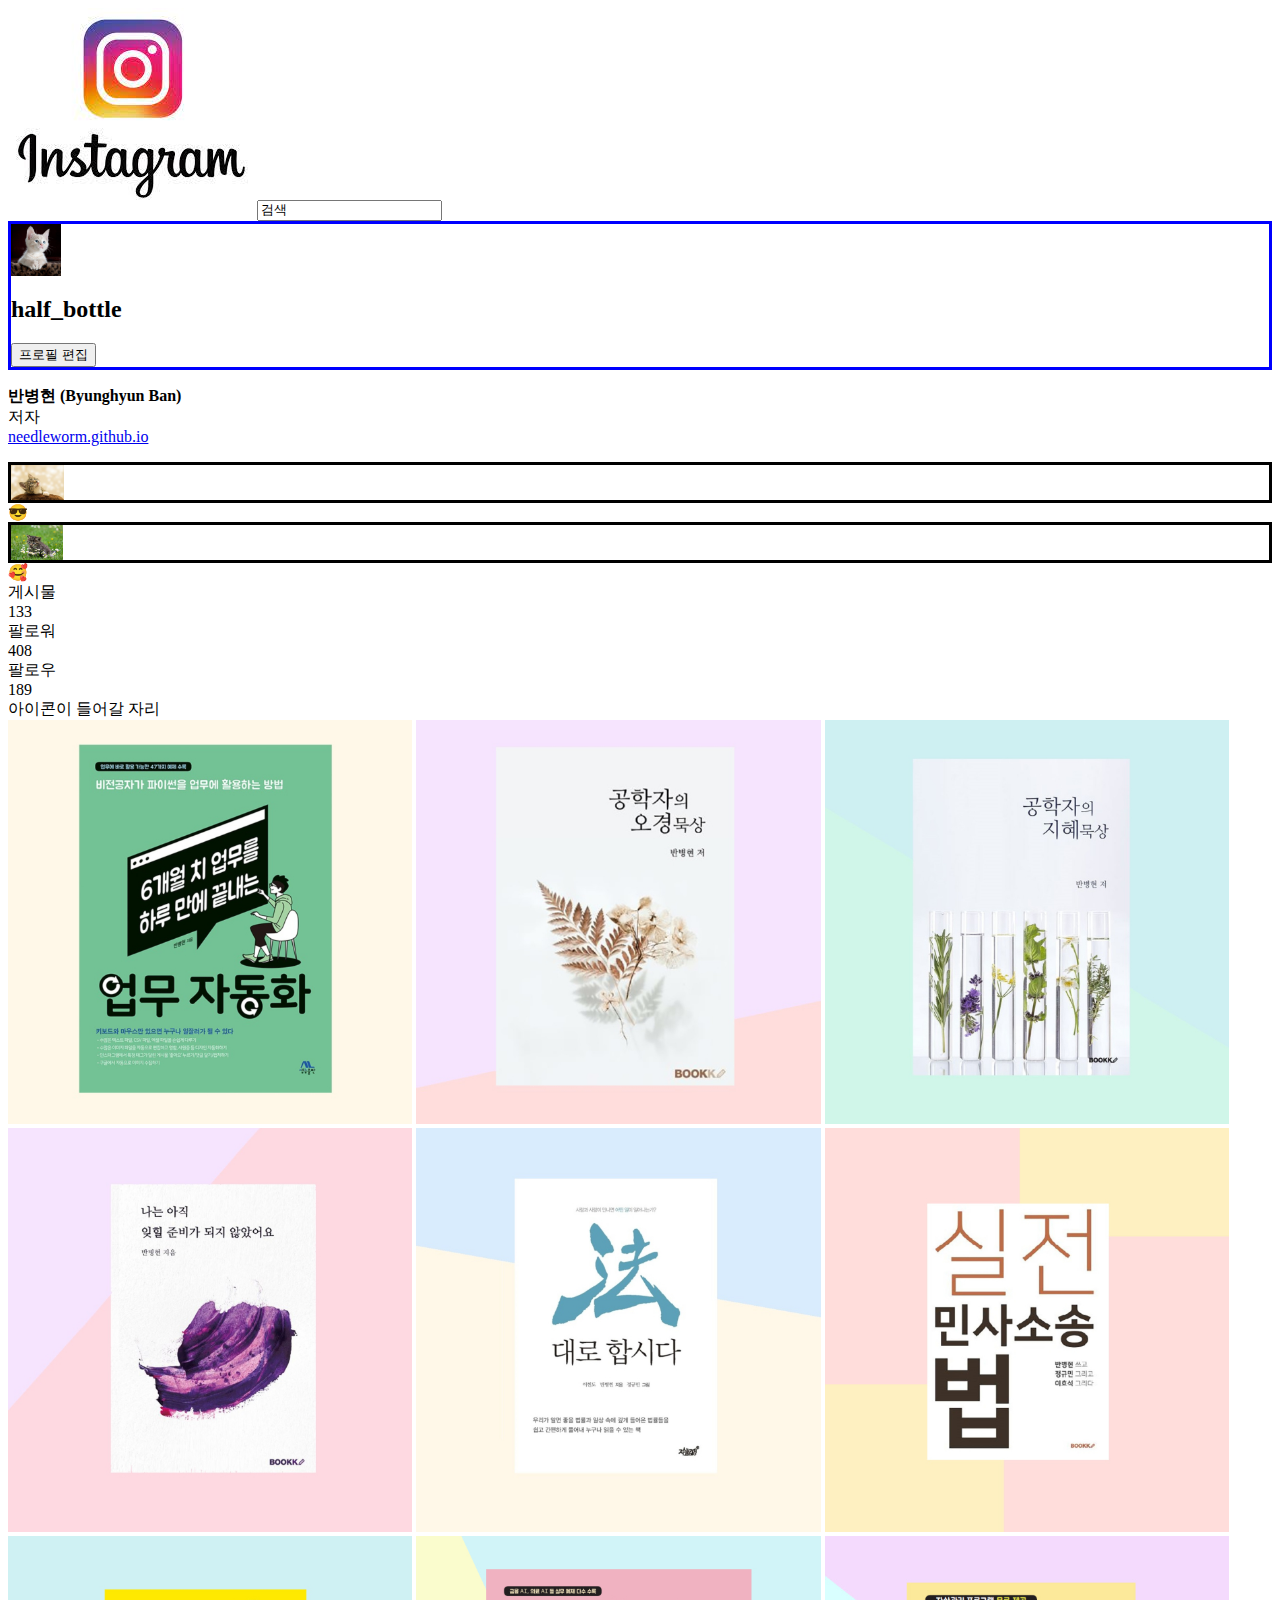
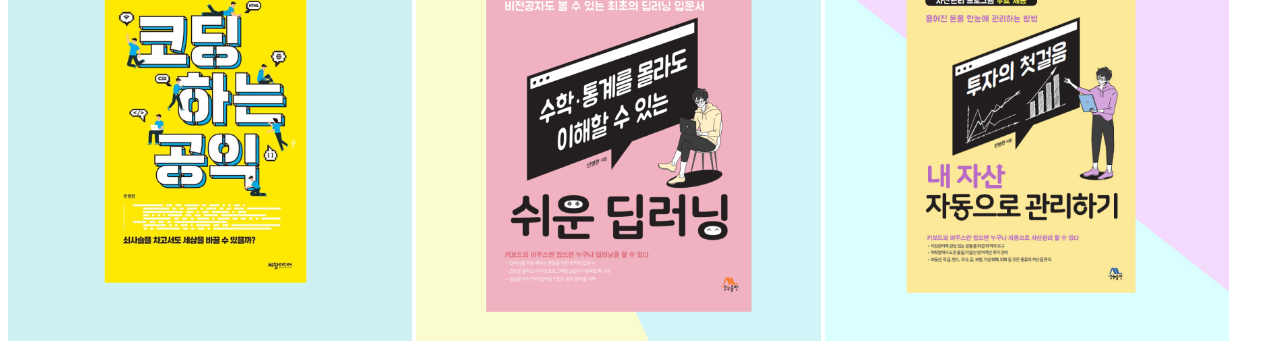
<file: INSTAGRAM/index.html>
<html>
  <head>
    <link href="style.css" rel="stylesheet" />
  </head>
  <body>
    <div>
      <img src="image/instagram.png" />
      <input type="search" value="검색" />
    </div>

    <div id="profile">
      <img src="image/profile.jpg" width="50px" />

      <h2>half_bottle<br /></h2>
      <button>프로필 편집<br /></button>
    </div>
    <p>
      <strong> 반병현 (Byunghyun Ban)<br /> </strong>
      저자<br />

      <a href="https://needleworm.github.io"> needleworm.github.io </a>
    </p>

    <div>
      <div>
        <div class="highlight">
          <img src="image/hl 1.jpg" height="35px" />
        </div>
        <div>😎</div>
      </div>
      <div>
        <div class="highlight">
          <img src="image/hl 2.jpg" height="35px" />
        </div>
        <div>🥰</div>
      </div>
    </div>

    <div>
      <div>
        게시물<br />
        133
      </div>
      <div>
        팔로워<br />
        408
      </div>

      <div>
        팔로우<br />
        189
      </div>
    </div>
    <div>아이콘이 들어갈 자리</div>
    <div>
      <img src="image/thumbnails/1.jpg" width="32%" />
      <img src="image/thumbnails/2.jpg" width="32%" />
      <img src="image/thumbnails/3.jpg" width="32%" />
      <img src="image/thumbnails/4.jpg" width="32%" />
      <img src="image/thumbnails/5.jpg" width="32%" />
      <img src="image/thumbnails/6.jpg" width="32%" />
      <img src="image/thumbnails/7.jpg" width="32%" />
      <img src="image/thumbnails/8.jpg" width="32%" />
      <img src="image/thumbnails/9.jpg" width="32%" />
    </div>
  </body>
</html>
</file>
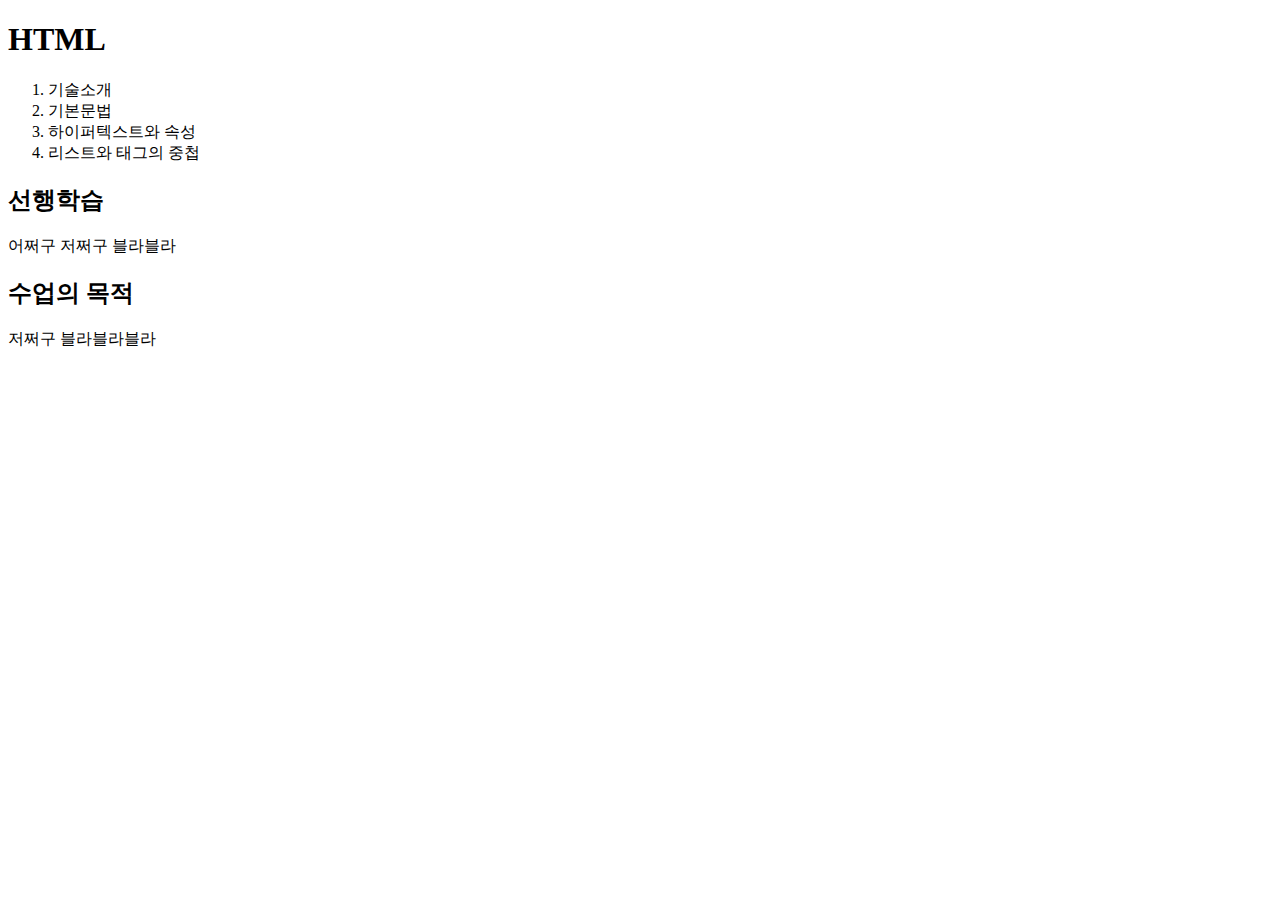
<file: c.html>
<!DOCTYPE html>
<html>
<head>
<title>HTML - 수업 소개</title>
<meta charset="utf-8">
</head>

<body>
<h1>HTML</h1>

<ol>
  <li>기술소개</li>
  <li>기본문법</li>
  <li>하이퍼텍스트와 속성</li>
  <li>리스트와 태그의 중첩</li>
</ol>

<h2>선행학습</h2>

어쩌구 저쩌구 블라블라

<h2>수업의 목적</h2>

저쩌구 블라블라블라
</body>
</html>
</file>
<file: INSTAGRAM/style.css>
<style>
      h2 {
        color: red;
      }
      .highlight {
        border: solid;
      }
      #profile {
        border: solid;
        border-color: blue;
      }
    </style>
</file>
